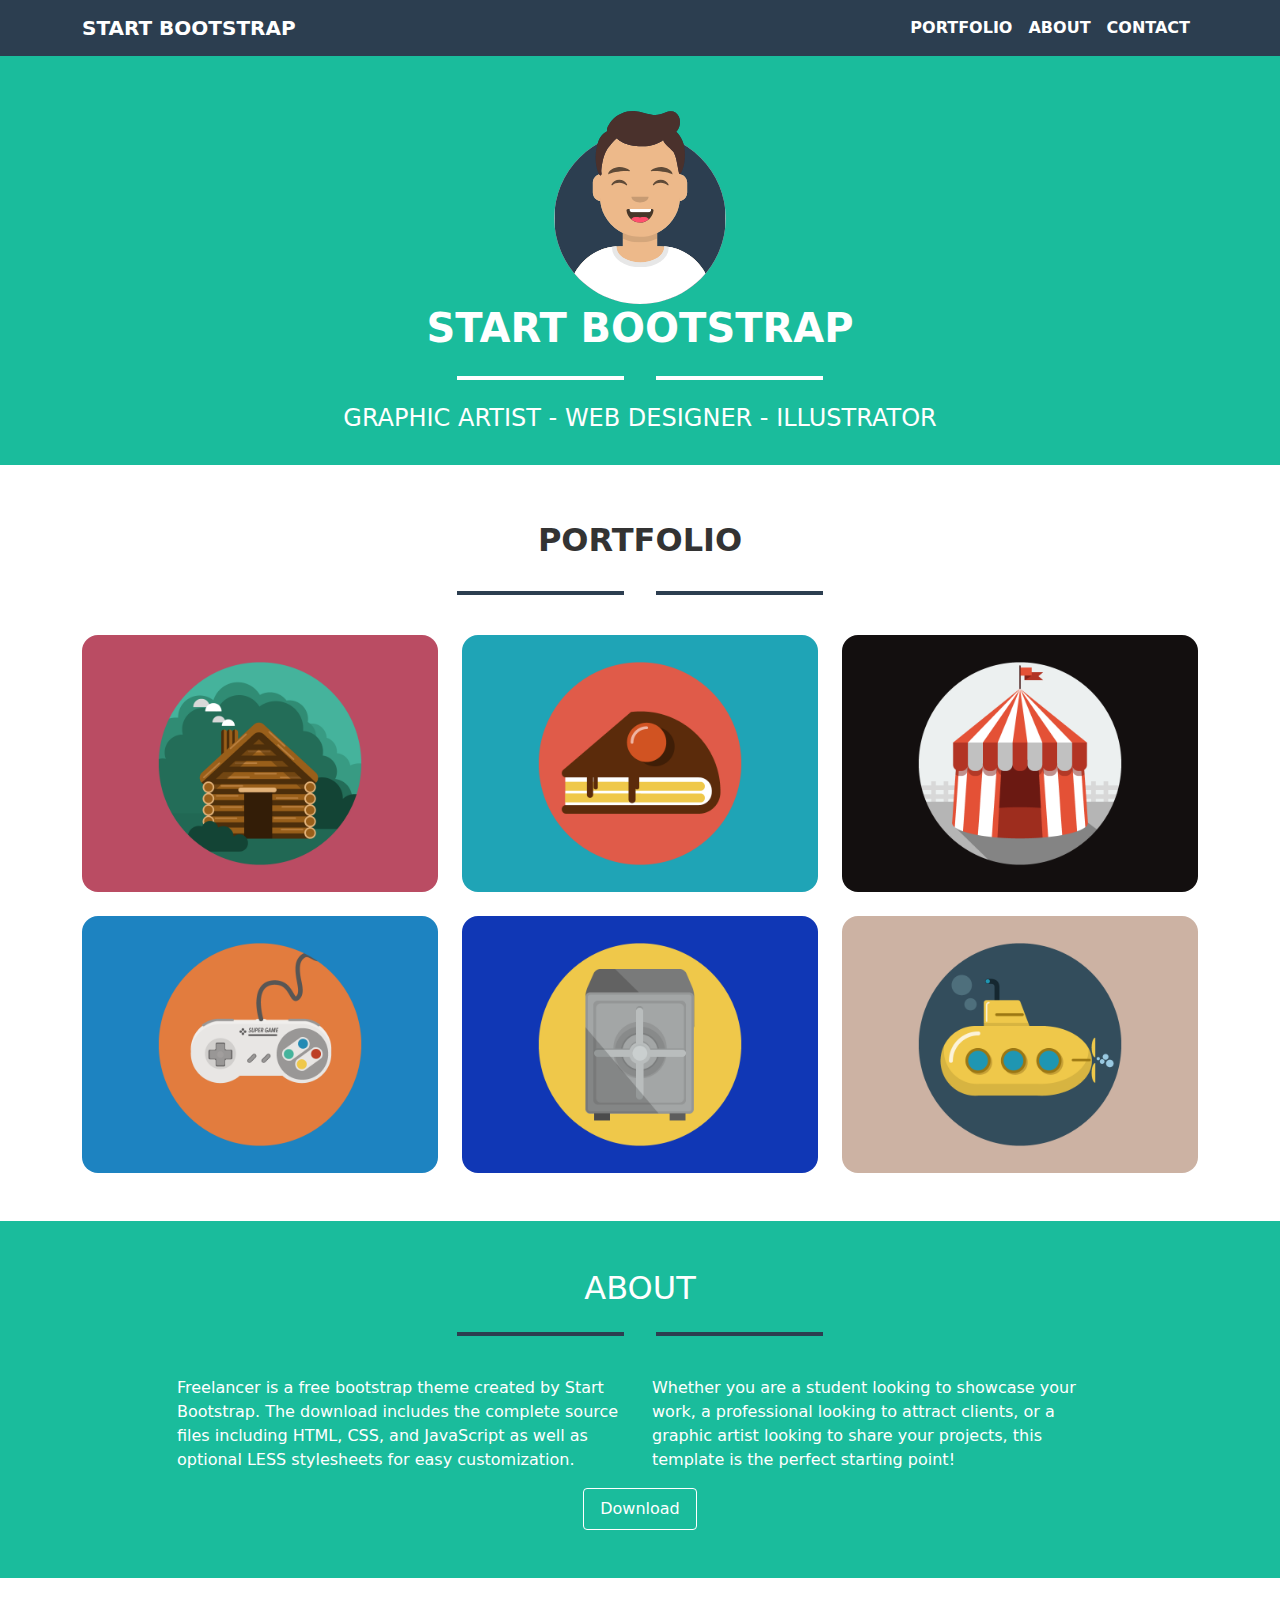
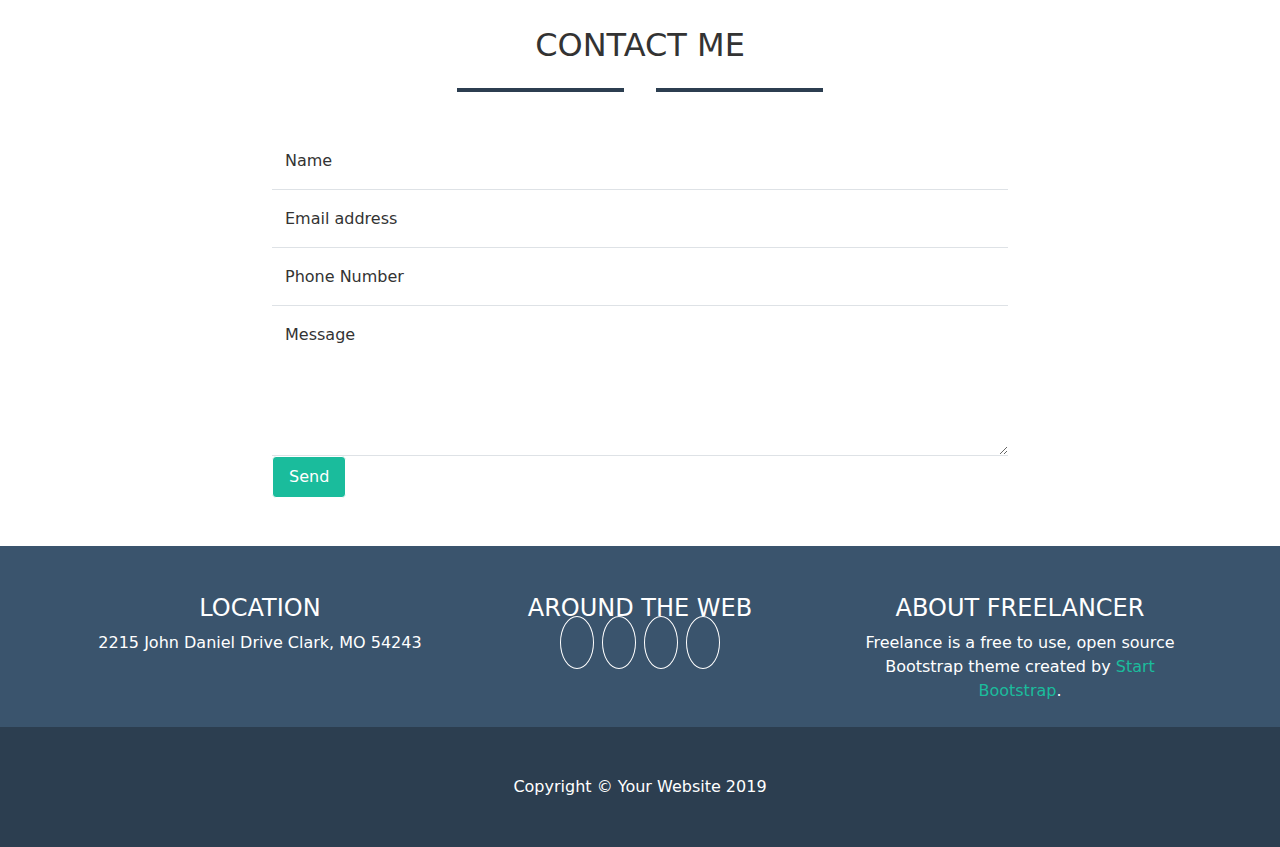
<file: index.html>
<!DOCTYPE html>
<html lang="en">
    <head>
        <meta charset="UTF-8">
        <meta name="viewport" content="width=device-width, initial-scale=1.0">
        <title>Bootstrap freelancer</title>
        <link href="https://cdn.jsdelivr.net/npm/bootstrap@5.3.3/dist/css/bootstrap.min.css" rel="stylesheet" integrity="sha384-QWTKZyjpPEjISv5WaRU9OFeRpok6YctnYmDr5pNlyT2bRjXh0JMhjY6hW+ALEwIH" crossorigin="anonymous">
        <link rel="stylesheet" href="./css/style.css">
        <link rel="stylesheet" href="https://cdnjs.cloudflare.com/ajax/libs/font-awesome/6.5.2/css/all.min.css" integrity="sha512-SnH5WK+bZxgPHs44uWIX+LLJAJ9/2PkPKZ5QiAj6Ta86w+fsb2TkcmfRyVX3pBnMFcV7oQPJkl9QevSCWr3W6A==" crossorigin="anonymous" referrerpolicy="no-referrer" />
    </head>
    <body class="text-white">
        <!-- HEADER -->
        <header>
            <nav class="navbar navbar-expand-md">
                <div class="container fw-bold">
                  <a class="navbar-brand text-white text-uppercase" href="#">Start Bootstrap</a>
                  <button class="navbar-toggler db-border-white" type="button" data-bs-toggle="collapse" data-bs-target="#navbarNav" aria-controls="navbarNav" aria-expanded="false" aria-label="Toggle navigation">
                    <span class="navbar-toggler-icon db-img-invert"></span>
                  </button>
                  <div class="collapse navbar-collapse justify-content-end" id="navbarNav">
                    <ul class="navbar-nav">
                      <li class="nav-item">
                        <a class="nav-link active text-white text-uppercase" aria-current="page" href="#">Portfolio</a>
                      </li>
                      <li class="nav-item">
                        <a class="nav-link text-white text-uppercase" href="#">About</a>
                      </li>
                      <li class="nav-item">
                        <a class="nav-link text-white text-uppercase" href="#">Contact</a>
                      </li>
                    </ul>
                  </div>
                </div>
              </nav>
        </header>

        <!-- MAIN -->
        <main>
            <section id="jumbo">
                <div class="container">
                    <div class="row justify-content-center text-center text-uppercase">
                        <img class="db-height-200 mt-5" src="./img/avatar.svg" alt="avatar">
                        <h1 class="col-12 col-md-10 col-lg-8 fw-bold">Start Bootstrap</h1>
                        <div class="col-12 d-flex align-items-center justify-content-center db-star">
                            <hr class="star-hr">
                            <i class="fa-solid fa-star my-star"></i>
                            <hr class="star-hr">
                        </div>
                        <div>
                            <h4 class="text-uppercase mb-4 py-2">Graphic artist - Web designer - illustrator</h2>
                        </div>
                    </div>
                </div>
            </section>

            <!-- PORTFOLIO -->
            <section id="portfolio">
                <div class="container">
                    <div class="col-12 text-uppercase text-center">
                        <h2 class="mt-5 py-2 fw-bold">Portfolio</h2>
                    </div>
                    <div class="col-12 d-flex align-items-center justify-content-center mb-4 db-star">
                        <hr class="star-hr">
                        <i class="fa-solid fa-star my-star"></i>
                        <hr class="star-hr">
                    </div>
                    <div class="row row-cols-1 row-cols-md-2 row-cols-lg-3 g-4 mb-5">
                        <div class="col">
                            <div class="content">
                                <img class="w-100" src="./img/cabin.png" alt="cabin">
                            </div>
                        </div>
                        <div class="col">
                            <div class="content">
                                <img class="w-100" src="./img/cake.png" alt="cake">
                            </div>
                        </div>
                        <div class="col">
                            <div class="content">
                                <img class="w-100" src="./img/circus.png" alt="circus">
                            </div>
                        </div>
                        <div class="col">
                            <div class="content">
                                <img class="w-100" src="./img/game.png" alt="game">
                            </div>
                        </div>
                        <div class="col">
                            <div class="content">
                                <img class="w-100" src="./img/safe.png" alt="safe">
                            </div>
                        </div>
                        <div class="col">
                            <div class="content">
                                <img class="w-100" src="./img/submarine.png" alt="submarine">
                            </div>
                        </div>
                    </div>
                </div>
            </section>

            <!-- ABOUT -->
            <section id="about">
                <div class="container">
                    <div class="row justify-content-center">
                        <div class="col-12 text-uppercase text-center">
                            <h2 class="mt-5">About</h2>
                        </div>
                        <div class="col-12 d-flex align-items-center justify-content-center mb-4 db-star">
                            <hr class="star-hr">
                            <i class="fa-solid fa-star my-star"></i>
                            <hr class="star-hr">
                        </div>
                        <div class="col-8 col-md-4 col-lg-5">
                            <div class="content">
                                <p>Freelancer is a free bootstrap theme created by Start Bootstrap. The download includes the complete source files including HTML, CSS, and JavaScript as well as optional LESS stylesheets for easy customization.</p>
                            </div>
                        </div>
                        <div class="col-8 col-md-4 col-lg-5">
                            <div class="content">
                                <p>Whether you are a student looking to showcase your work, a professional looking to attract clients, or a graphic artist looking to share your projects, this template is the perfect starting point!</p>
                            </div>
                        </div>
                        <div class="col-12 text-center mb-5">
                            <div class="content">
                                <button class="db-btn db-btn-aqua"> <i class="fas fa-download"></i> Download</button>
                            </div>
                        </div>
                    </div>
                </div>
            </section>

            <!-- CONTACT ME -->
            <section id="contact">
                <div class="container mt-5">
                    <div class="row justify-content-center">
                        <div class="col-12 text-uppercase text-center">
                            <div class="content">
                                <h2>Contact me</h2>
                            </div>
                        </div>
                        <div class="col-12 d-flex align-items-center justify-content-center mb-4 db-star">
                            <hr class="star-hr">
                            <i class="fa-solid fa-star my-star"></i>
                            <hr class="star-hr">
                        </div>
                        <div class="col-8">
                            <div class="form-floating">
                                <input type="name" class="form-control border-0 border-bottom rounded-0" id="floatingInput" placeholder="name@example.com">
                                <label for="floatingInput">Name</label>
                            </div>
                            <div class="form-floating">
                                <input type="email" class="form-control border-0 border-bottom rounded-0" id="floatingInput" placeholder="name@example.com">
                                <label for="floatingInput">Email address</label>
                            </div>
                            <div class="form-floating">
                                <input type="text" class="form-control border-0 border-bottom rounded-0" id="floatingInput" placeholder="name@example.com">
                                <label for="floatingInput">Phone Number</label>
                            </div>
                            <div class="form-floating">
                                <textarea class="form-control border-0 border-bottom rounded-0" placeholder="Leave a comment here" id="floatingTextarea"></textarea>
                                <label for="floatingTextarea">Message</label>
                              </div>
                        </div>
                        <div class="col-8 mb-5">
                            <button class="db-btn db-btn-aqua">Send</button>
                        </div>
                    </div>
                </div>
            </section>
        </main>

        <!-- FOOTER -->
        <footer>
            <!-- TOP FOOTER -->
            <div class="container-fluid db-bg-lightgray">
                <div class="container">
                    <div class="row pt-5">
                        <div class="col-12 col-md-4 text-center">
                            <div class="content mb-4">
                                <h4 class="text-uppercase">Location</h4>
                                <p>2215 John Daniel Drive Clark, MO 54243</p>
                            </div>
                        </div>
                        <div class="col-12 col-md-4 text-center">
                            <div class="content mb-4">
                                <h4 class="text-uppercase">Around the web</h4>
                                <i class="fa-brands fa-facebook-f db-social"></i>
                                <i class="fa-brands fa-google-plus-g db-social"></i>
                                <i class="fa-brands fa-twitter db-social"></i>
                                <i class="fa-brands fa-linkedin-in db-social"></i>
                            </div>
                        </div>
                        <div class="col-12 col-md-4 text-center">
                            <div class="content mb-4">
                                <h4 class="text-uppercase">About freelancer</h4>
                                <p>Freelance is a free to use, open source Bootstrap theme created by <span><a href="#">Start Bootstrap</a></span>.</p>
                            </div>
                        </div>
                    </div>
                </div>
            </div>

            <!-- BOTTOM FOOTER -->
            <div class="container">
                <div class="row">
                    <div class="col text-center py-5">Copyright &copy; Your Website 2019</div>
                </div>
            </div>
        </footer>
    </body>
</html>
</file>
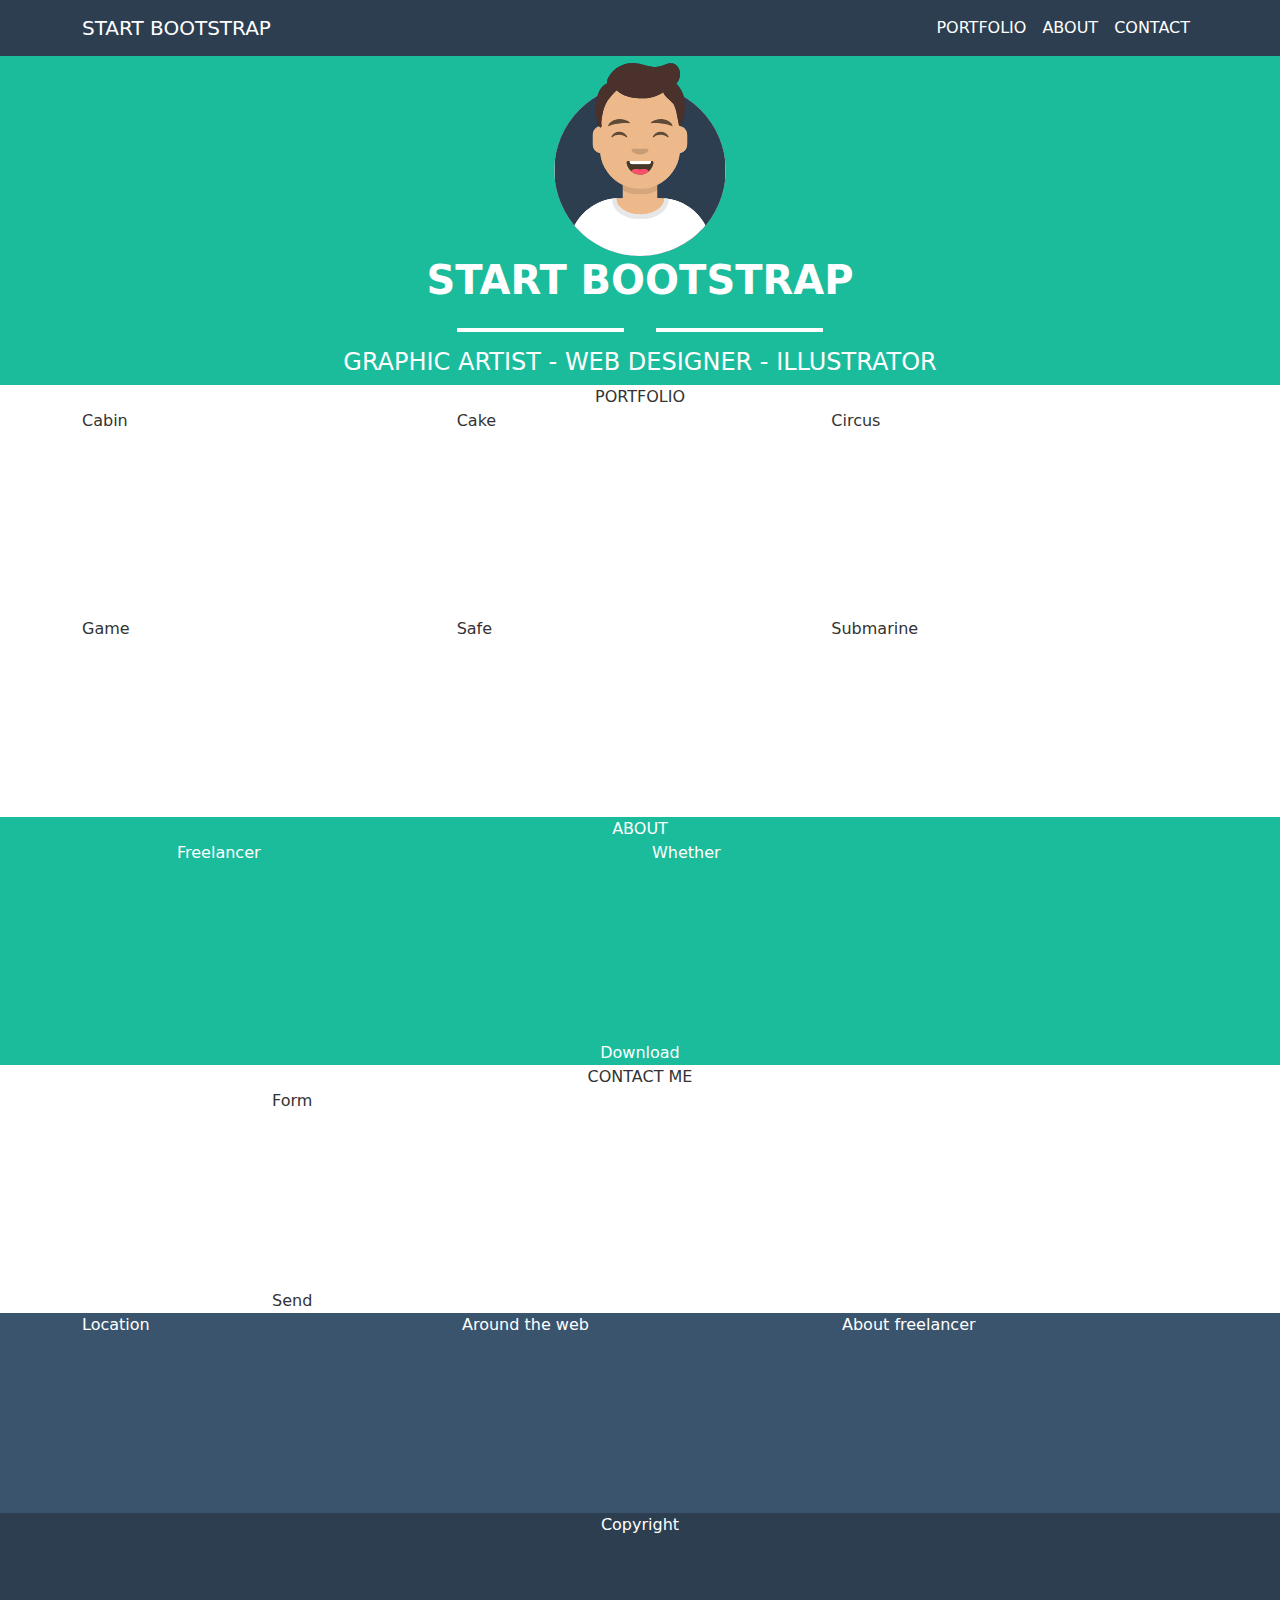
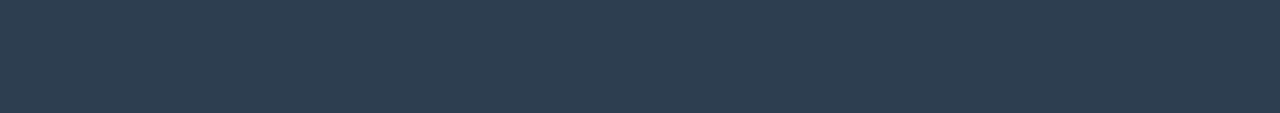
<file: test.html>
<!DOCTYPE html>
<html lang="en">
    <head>
        <meta charset="UTF-8">
        <meta name="viewport" content="width=device-width, initial-scale=1.0">
        <title>Bootstrap freelancer</title>
        <link href="https://cdn.jsdelivr.net/npm/bootstrap@5.3.3/dist/css/bootstrap.min.css" rel="stylesheet" integrity="sha384-QWTKZyjpPEjISv5WaRU9OFeRpok6YctnYmDr5pNlyT2bRjXh0JMhjY6hW+ALEwIH" crossorigin="anonymous">
        <link rel="stylesheet" href="./css/style.css">
        <link rel="stylesheet" href="https://cdnjs.cloudflare.com/ajax/libs/font-awesome/6.5.2/css/all.min.css" integrity="sha512-SnH5WK+bZxgPHs44uWIX+LLJAJ9/2PkPKZ5QiAj6Ta86w+fsb2TkcmfRyVX3pBnMFcV7oQPJkl9QevSCWr3W6A==" crossorigin="anonymous" referrerpolicy="no-referrer" />
    </head>
    <body class="text-white">
        <!-- HEADER -->
        <header>
            <nav class="navbar navbar-expand-md">
                <div class="container">
                  <a class="navbar-brand text-white text-uppercase" href="#">Start Bootstrap</a>
                  <button class="navbar-toggler db-border-white" type="button" data-bs-toggle="collapse" data-bs-target="#navbarNav" aria-controls="navbarNav" aria-expanded="false" aria-label="Toggle navigation">
                    <span class="navbar-toggler-icon db-img-invert"></span>
                  </button>
                  <div class="collapse navbar-collapse justify-content-end" id="navbarNav">
                    <ul class="navbar-nav">
                      <li class="nav-item">
                        <a class="nav-link active text-white text-uppercase" aria-current="page" href="#">Portfolio</a>
                      </li>
                      <li class="nav-item">
                        <a class="nav-link text-white text-uppercase" href="#">About</a>
                      </li>
                      <li class="nav-item">
                        <a class="nav-link text-white text-uppercase" href="#">Contact</a>
                      </li>
                    </ul>
                  </div>
                </div>
              </nav>
        </header>

        <!-- MAIN -->
        <main>
            <section>
                <div class="container">
                    <div class="row justify-content-center text-center text-uppercase">
                        <img class="db-height-200" src="./img/avatar.svg" alt="avatar">
                        <h1 class="col-12 col-md-10 col-lg-8 fw-bold">Start Bootstrap</h1>
                        <div class="d-flex align-items-center justify-content-center">
                            <hr class="star-hr">
                            <i class="fa-solid fa-star my-star"></i>
                            <hr class="star-hr">
                        </div>
                        <div>
                            <h4 class="text-uppercase">Graphic artist - Web designer - illustrator</h2>
                        </div>
                    </div>
                </div>
            </section>

            <!-- PORTFOLIO -->
            <section>
                <div class="container">
                    <div class="col text-uppercase text-center">Portfolio</div>
                    <div class="row row-cols-1 row-cols-md-2 row-cols-lg-3 g-2">
                        <div class="col db-height-200">
                            <div class="content db-bg-cabin">
                                Cabin
                            </div>
                        </div>
                        <div class="col db-height-200 db-bg-cake">Cake</div>
                        <div class="col db-height-200 db-bg-circus">Circus</div>
                        <div class="col db-height-200 db-bg-game">Game</div>
                        <div class="col db-height-200 db-bg-safe">Safe</div>
                        <div class="col db-height-200 db-bg-submarine">Submarine</div>
                    </div>
                </div>
            </section>

            <!-- ABOUT -->
            <section>
                <div class="container">
                    <div class="row justify-content-center">
                        <div class="col-12 text-uppercase text-center">About</div>
                        <div class="col-8 col-md-4 col-lg-5 db-height-200">Freelancer</div>
                        <div class="col-8 col-md-4 col-lg-5 db-height-200">Whether</div>
                        <div class="col-12 text-center">Download</div>
                    </div>
                </div>
            </section>

            <!-- CONTACT ME -->
            <section>
                <div class="container">
                    <div class="row justify-content-center">
                        <div class="col-12 text-uppercase text-center">Contact me</div>
                        <div class="col-8 db-height-200">Form</div>
                        <div class="col-8">Send</div>
                    </div>
                </div>
            </section>
        </main>

        <!-- FOOTER -->
        <footer>
            <!-- TOP FOOTER -->
            <div class="container-fluid db-bg-lightgray">
                <div class="container">
                    <div class="row">
                        <div class="col-12 col-md-4 db-height-200">Location</div>
                        <div class="col-12 col-md-4 db-height-200">Around the web</div>
                        <div class="col-12 col-md-4 db-height-200">About freelancer</div>
                    </div>
                </div>
            </div>

            <!-- BOTTOM FOOTER -->
            <div class="container">
                <div class="row">
                    <div class="col db-height-200 text-center">Copyright</div>
                </div>
            </div>
        </footer>
    </body>
    <script src="https://cdn.jsdelivr.net/npm/bootstrap@5.3.3/dist/js/bootstrap.bundle.min.js" integrity="sha384-YvpcrYf0tY3lHB60NNkmXc5s9fDVZLESaAA55NDzOxhy9GkcIdslK1eN7N6jIeHz" crossorigin="anonymous"></script>
</html>
</file>
<file: css/style.css>
@import url(./_partials/variables.css);
@import url(./_partials/common.css);
@import url(./_partials/components/star-separator.css);
@import url(./_partials/components/social-link.css);
</file>
